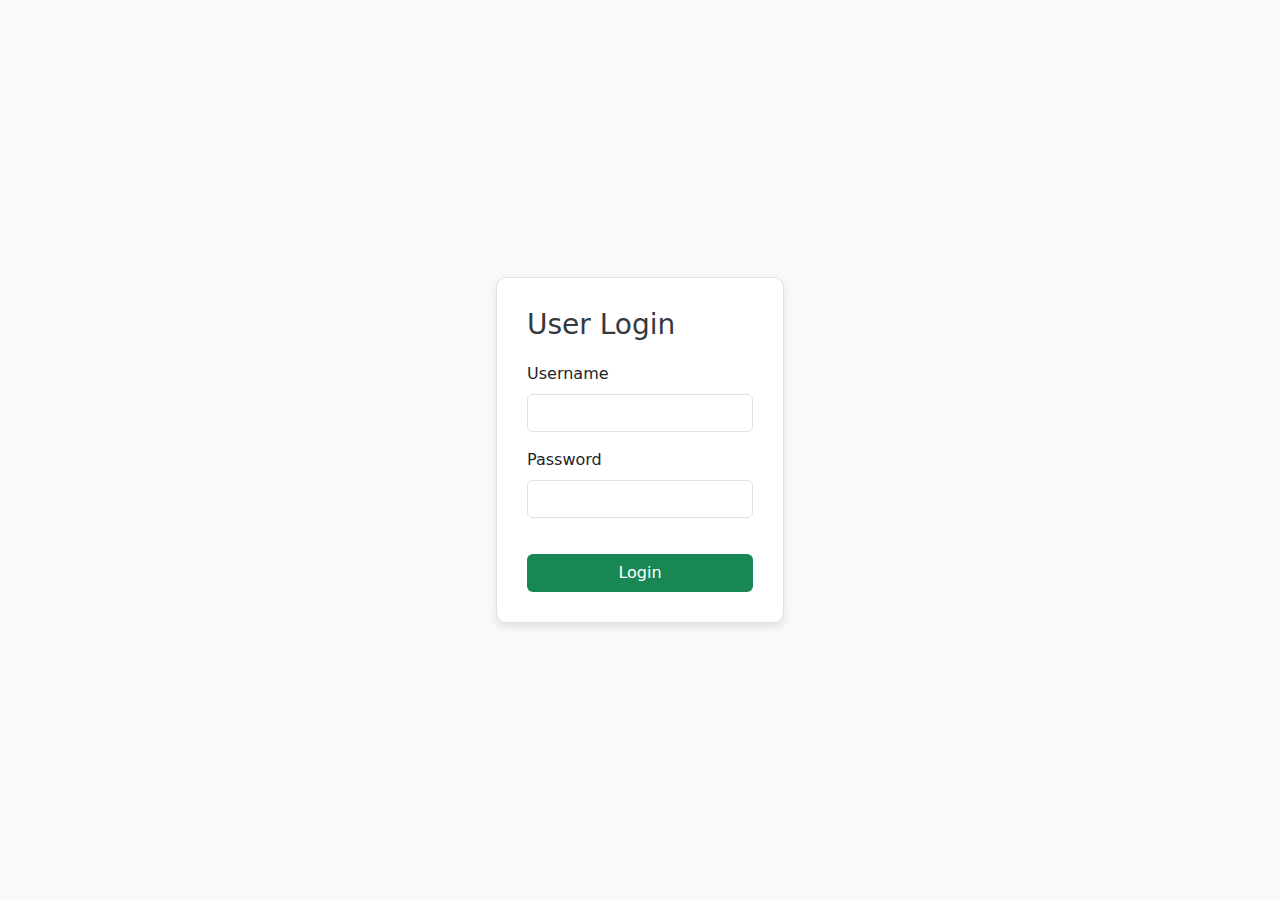
<file: index.html>
<!DOCTYPE html>
<html lang="en">
<head>
    <meta charset="UTF-8">
    <meta name="viewport" content="width=device-width, initial-scale=1.0">
    <title>Login</title>
    <link href="https://cdn.jsdelivr.net/npm/bootstrap@5.3.3/dist/css/bootstrap.min.css" rel="stylesheet" integrity="sha384-QWTKZyjpPEjISv5WaRU9OFeRpok6YctnYmDr5pNlyT2bRjXh0JMhjY6hW+ALEwIH" crossorigin="anonymous">
    <script src="https://cdn.jsdelivr.net/npm/bootstrap@5.3.3/dist/js/bootstrap.bundle.min.js" integrity="sha384-YvpcrYf0tY3lHB60NNkmXc5s9fDVZLESaAA55NDzOxhy9GkcIdslK1eN7N6jIeHz" crossorigin="anonymous"></script>
    <link rel="stylesheet" href="CSS/styleindex.css">

</head>
<body>
    <div class="form-container">
    <h3>User Login</h3>
    <form class='loginform' action="" onsubmit=" return validate(redirect)">
        <div class="mb-3">
            <label for="username" class="form-label">Username</label>
            <input type="text" id="username" class="form-control" aria-describedby="usernameHelp">
        </div>
        <div class="mb-3">
            <label for="password" class="form-label">Password</label>
            <input type="password" id="password" class="form-control" aria-describedby="passwordHelp">
        </div>
        <button id="b1" class="btn btn-custom">Login</button>
        
    </form>
    </div>

    


    <script src="/Javascript/ScriptIndex.js"></script>
</body>
</html>
</file>
<file: CSS/styleindex.css>
body {
    display: flex;
    justify-content: center;
    align-items: center;
    height: 100vh;
    background-color: #f8f9fa;
}

.form-container {
    border: 1px solid #dee2e6;
    border-radius: 10px;
    padding: 30px;
    background-color: #ffffff;
    box-shadow: 0px 4px 8px rgba(0, 0, 0, 0.1);
}

.form-container h3 {
    margin-bottom: 20px;
    color: #343a40;
}

.form-container .btn-custom {
    background-color: #198754;
    color: white;
    width: 100%;
    margin-top: 20px;
}

.form-container .btn-custom:hover {
    background-color: #157347;
}

.form-container .form-text {
    color: #6c757d;
}
</file>
